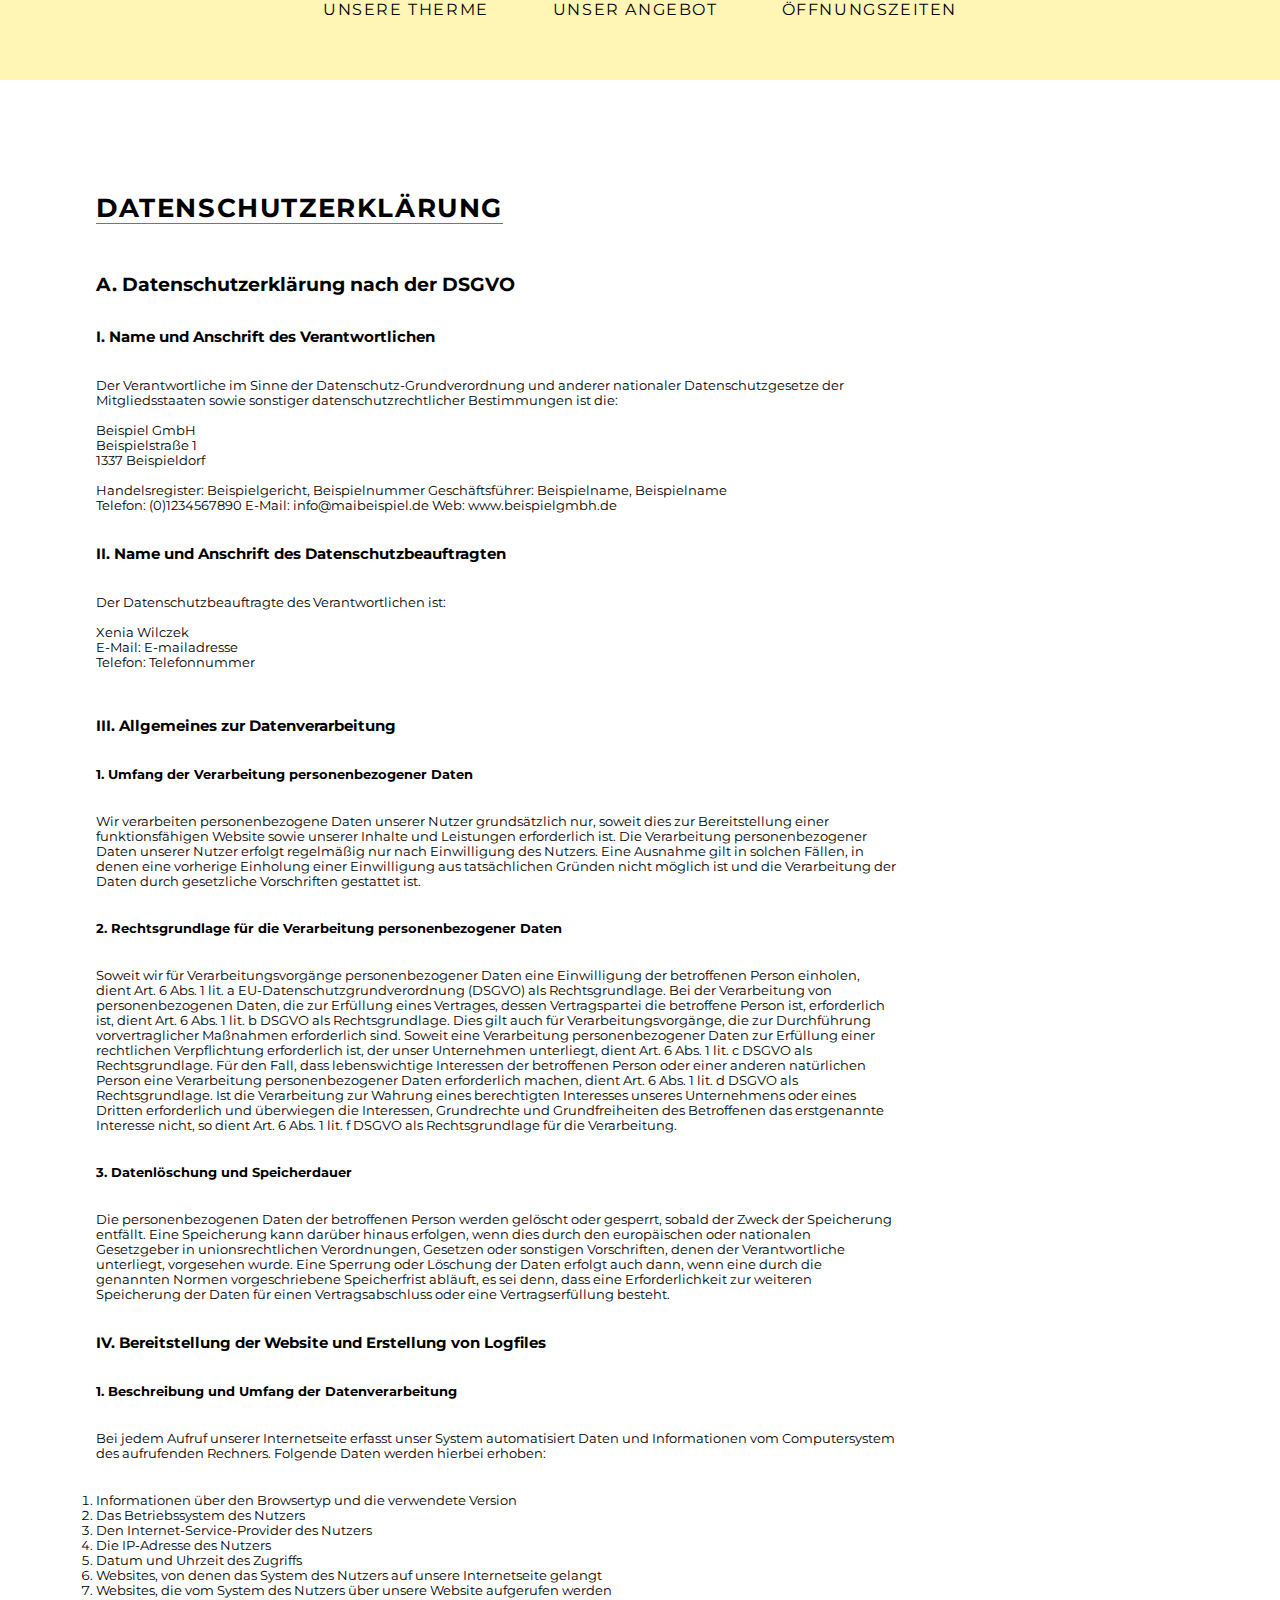
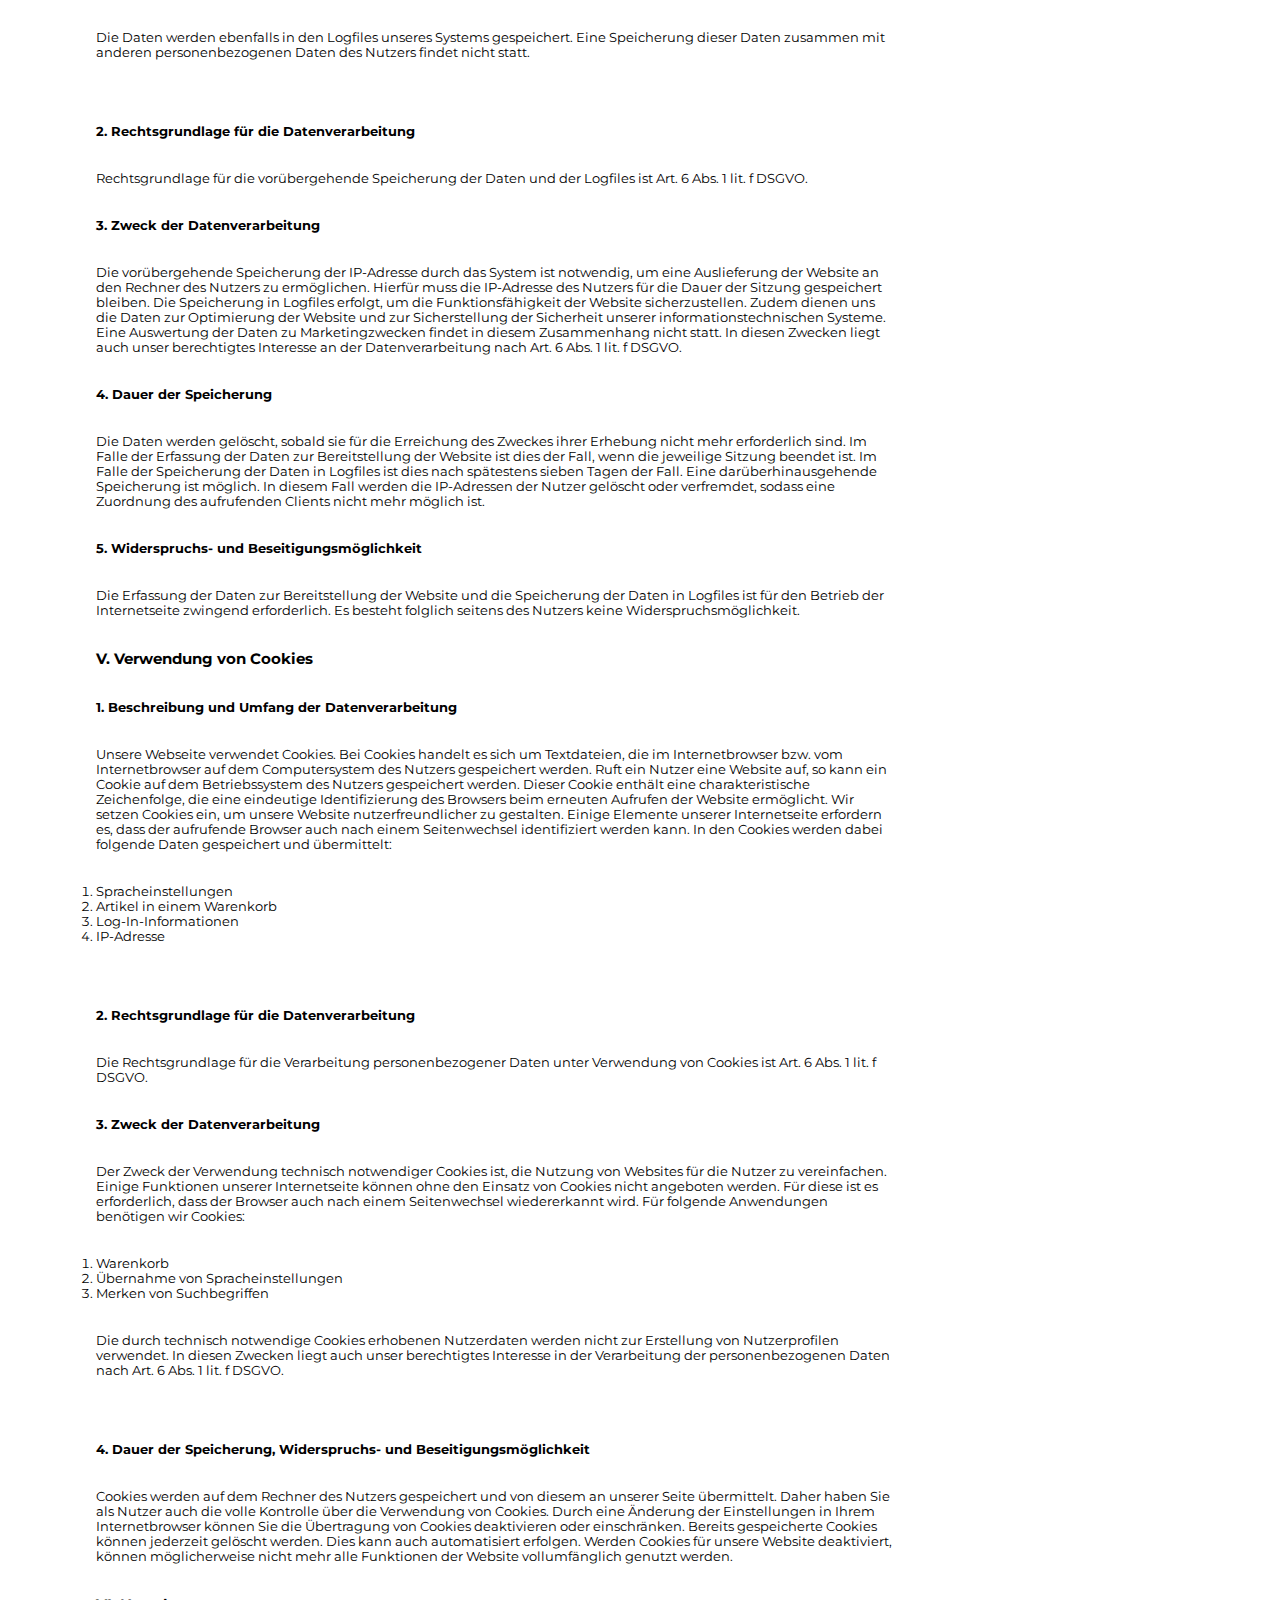
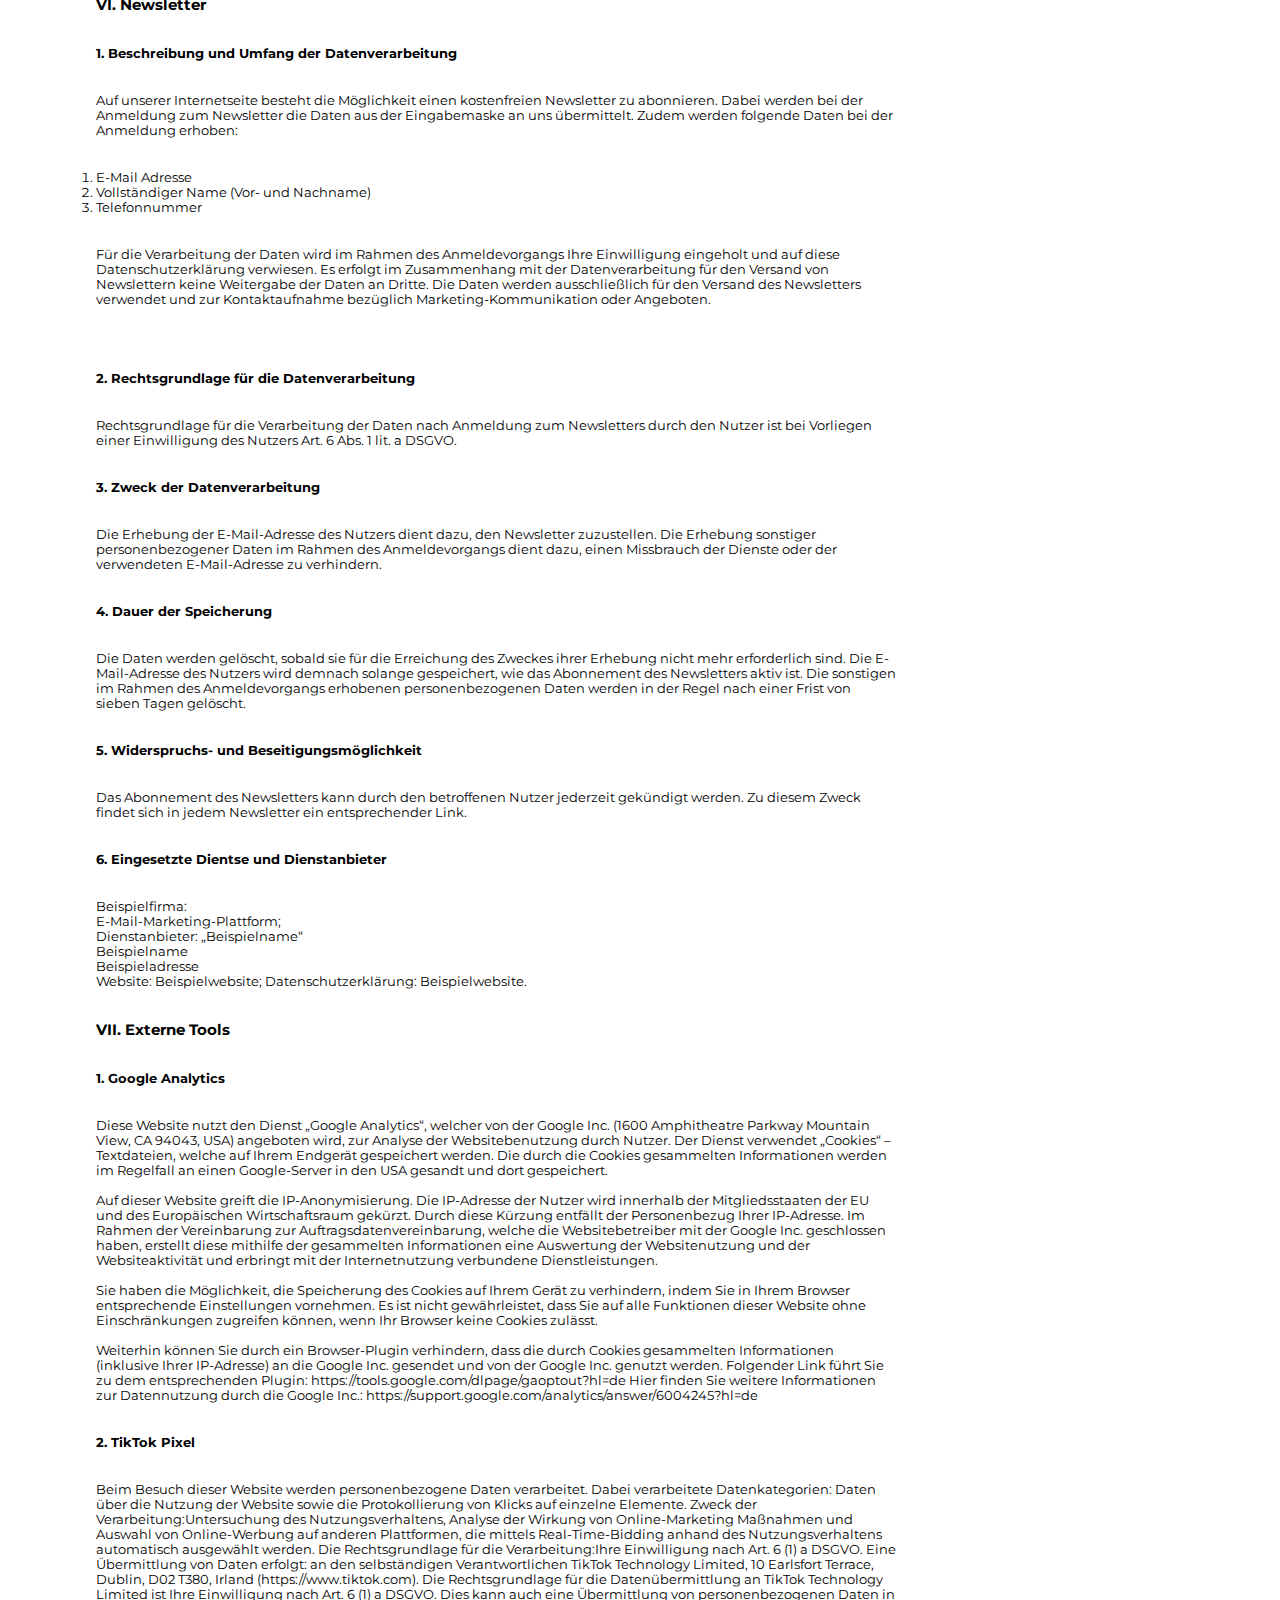
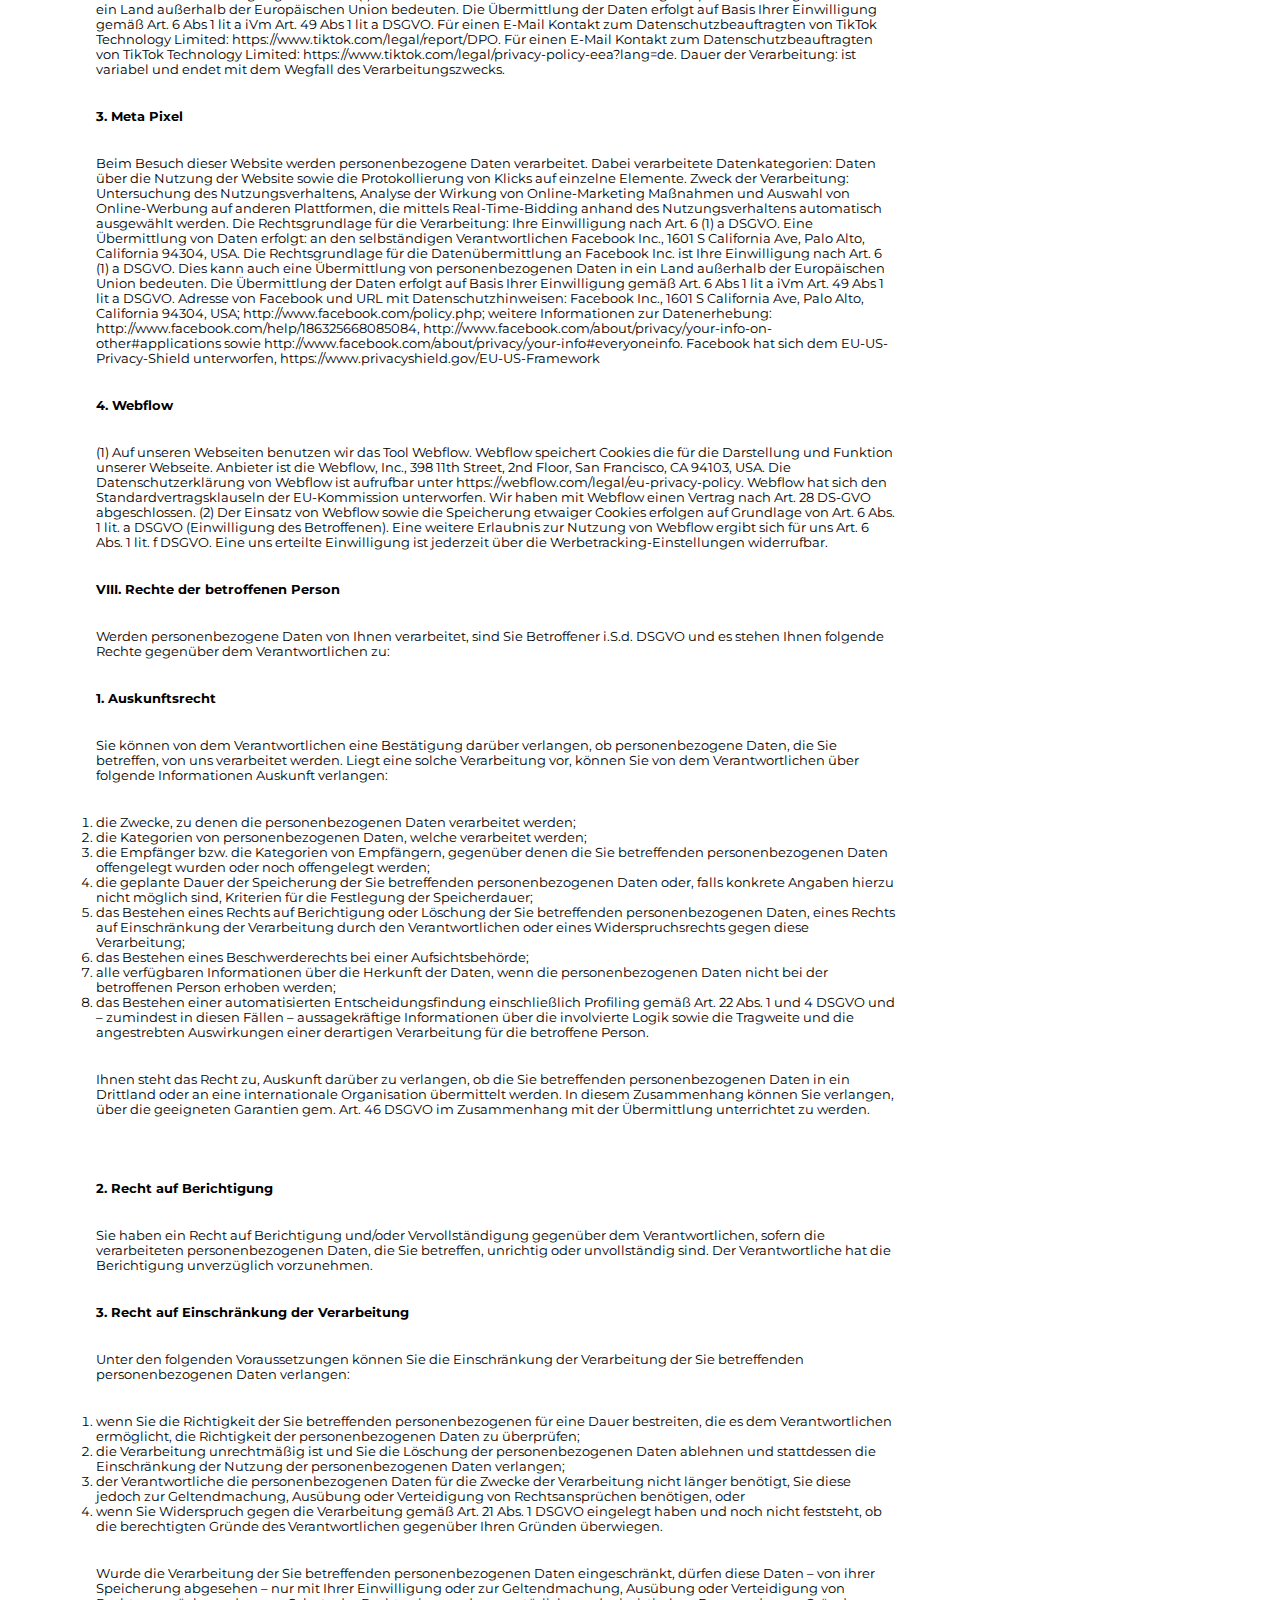
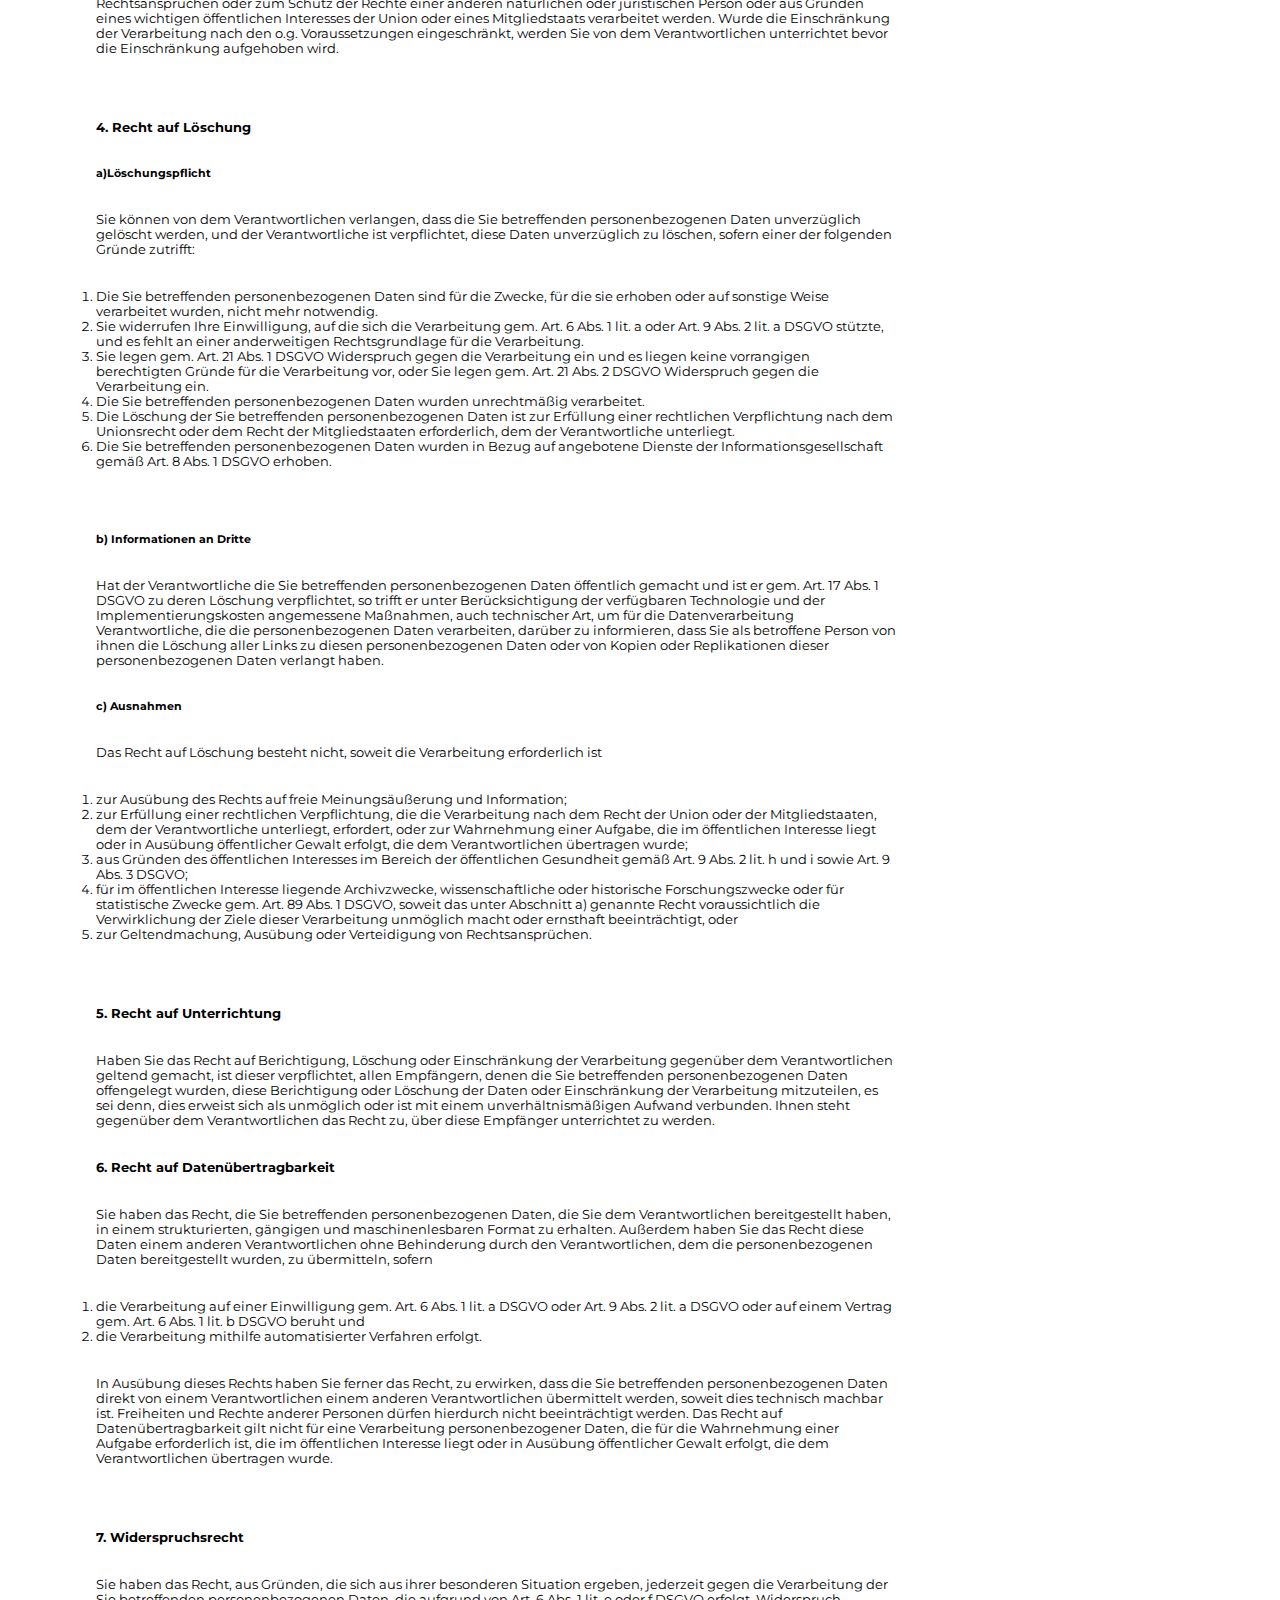
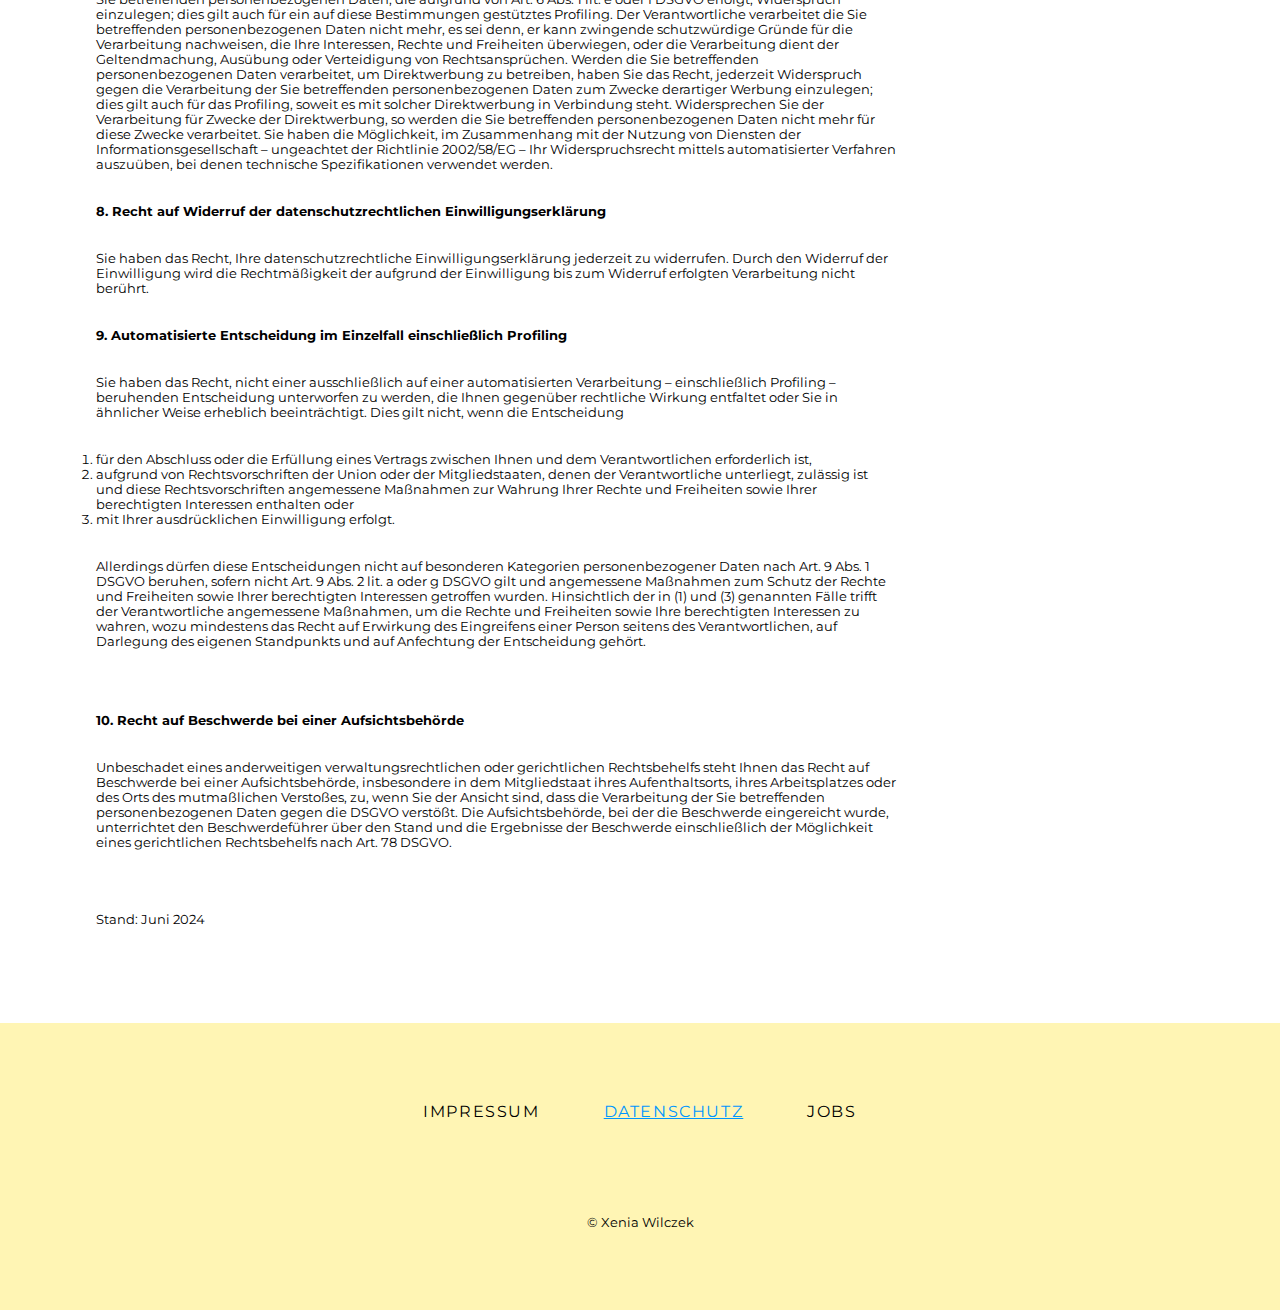
<file: data-protection.html>
<!doctype html>
<html lang="de">
  <head>
    <meta charset="UTF-8" />
    <meta name="viewport" content="width=device-width, initial-scale=1.0" />
    <title>Datenschutz</title>
    <link rel="stylesheet" href="imp-data.css" />
    <link
      href="https://fonts.googleapis.com/css2?family=Inter:ital,opsz,wght@0,14..32,100..900;1,14..32,100..900&family=Lobster&family=Montserrat:ital,wght@0,100..900;1,100..900&family=Style+Script&display=swap"
      rel="stylesheet"
    />
    <link
      href="https://fonts.googleapis.com/css2?family=Inter:ital,opsz,wght@0,14..32,100..900;1,14..32,100..900&family=Lobster&family=Style+Script&display=swap"
      rel="stylesheet"
    />
    <link rel="preconnect" href="https://fonts.googleapis.com" />
    <link rel="preconnect" href="https://fonts.gstatic.com" crossorigin />
    <link
      href="https://fonts.googleapis.com/css2?family=Inter:ital,opsz,wght@0,14..32,100..900;1,14..32,100..900&display=swap"
      rel="stylesheet"
    />
  </head>
  <body>
    <nav class="nav-bar">
      <a href="index.html#about-us" class="nav-item">Unsere<wbr /> Therme</a>
      <a href="angebot.html" class="nav-item">Unser <wbr />Angebot</a>
      <a href="index.html#opening-hours-section" class="nav-item"
        >Öffnungs<wbr />zeiten</a
      >
    </nav>
    <section>
      <div class="text-block">
        <h1 class="heading1">Datenschutzerklärung</h1>
        <h2>A. Datenschutzerklärung nach der DSGVO</h2>
        <h3>I. Name und Anschrift des Verantwortlichen</h3>
        <p>
          Der Verantwortliche im Sinne der Datenschutz-Grundverordnung und
          anderer nationaler Datenschutzgesetze der Mitgliedsstaaten sowie
          sonstiger datenschutzrechtlicher Bestimmungen ist die: <br />
          <br />
          Beispiel GmbH <br />Beispielstraße 1 <br />
          1337 Beispieldorf <br />
          <br />
          Handelsregister: Beispielgericht, Beispielnummer Geschäftsführer:
          Beispielname, Beispielname <br />

          Telefon: (0)1234567890 E-Mail: info@maibeispiel.de Web:
          www.beispielgmbh.de
        </p>
        <h3>II. Name und Anschrift des Datenschutzbeauftragten</h3>
        <p>
          Der Datenschutzbeauftragte des Verantwortlichen ist: <br /><br />
          Xenia Wilczek <br />E-Mail: E-mailadresse <br />Telefon: Telefonnummer
          <br /><br />
        </p>
        <h3>III. Allgemeines zur Datenverarbeitung</h3>
        <h4>1. Umfang der Verarbeitung personenbezogener Daten</h4>
        <p>
          Wir verarbeiten personenbezogene Daten unserer Nutzer grundsätzlich
          nur, soweit dies zur Bereitstellung einer funktionsfähigen Website
          sowie unserer Inhalte und Leistungen erforderlich ist. Die
          Verarbeitung personenbezogener Daten unserer Nutzer erfolgt regelmäßig
          nur nach Einwilligung des Nutzers. Eine Ausnahme gilt in solchen
          Fällen, in denen eine vorherige Einholung einer Einwilligung aus
          tatsächlichen Gründen nicht möglich ist und die Verarbeitung der Daten
          durch gesetzliche Vorschriften gestattet ist.
        </p>
        <h4>2. Rechtsgrundlage für die Verarbeitung personenbezogener Daten</h4>
        <p>
          Soweit wir für Verarbeitungsvorgänge personenbezogener Daten eine
          Einwilligung der betroffenen Person einholen, dient Art. 6 Abs. 1 lit.
          a EU-Datenschutzgrundverordnung (DSGVO) als Rechtsgrundlage. Bei der
          Verarbeitung von personenbezogenen Daten, die zur Erfüllung eines
          Vertrages, dessen Vertragspartei die betroffene Person ist,
          erforderlich ist, dient Art. 6 Abs. 1 lit. b DSGVO als
          Rechtsgrundlage. Dies gilt auch für Verarbeitungsvorgänge, die zur
          Durchführung vorvertraglicher Maßnahmen erforderlich sind. Soweit eine
          Verarbeitung personenbezogener Daten zur Erfüllung einer rechtlichen
          Verpflichtung erforderlich ist, der unser Unternehmen unterliegt,
          dient Art. 6 Abs. 1 lit. c DSGVO als Rechtsgrundlage. Für den Fall,
          dass lebenswichtige Interessen der betroffenen Person oder einer
          anderen natürlichen Person eine Verarbeitung personenbezogener Daten
          erforderlich machen, dient Art. 6 Abs. 1 lit. d DSGVO als
          Rechtsgrundlage. Ist die Verarbeitung zur Wahrung eines berechtigten
          Interesses unseres Unternehmens oder eines Dritten erforderlich und
          überwiegen die Interessen, Grundrechte und Grundfreiheiten des
          Betroffenen das erstgenannte Interesse nicht, so dient Art. 6 Abs. 1
          lit. f DSGVO als Rechtsgrundlage für die Verarbeitung.
        </p>
        <h4>3. Datenlöschung und Speicherdauer</h4>
        <p>
          Die personenbezogenen Daten der betroffenen Person werden gelöscht
          oder gesperrt, sobald der Zweck der Speicherung entfällt. Eine
          Speicherung kann darüber hinaus erfolgen, wenn dies durch den
          europäischen oder nationalen Gesetzgeber in unionsrechtlichen
          Verordnungen, Gesetzen oder sonstigen Vorschriften, denen der
          Verantwortliche unterliegt, vorgesehen wurde. Eine Sperrung oder
          Löschung der Daten erfolgt auch dann, wenn eine durch die genannten
          Normen vorgeschriebene Speicherfrist abläuft, es sei denn, dass eine
          Erforderlichkeit zur weiteren Speicherung der Daten für einen
          Vertragsabschluss oder eine Vertragserfüllung besteht.
        </p>
        <h3>IV. Bereitstellung der Website und Erstellung von Logfiles</h3>
        <h4>1. Beschreibung und Umfang der Datenverarbeitung</h4>
        <p>
          Bei jedem Aufruf unserer Internetseite erfasst unser System
          automatisiert Daten und Informationen vom Computersystem des
          aufrufenden Rechners. Folgende Daten werden hierbei erhoben:
          <ol>
            <li>Informationen über den Browsertyp und die verwendete Version</li>
               <li>Das Betriebssystem des Nutzers</li>
                  <li>Den Internet-Service-Provider des Nutzers</li>
                     <li>Die IP-Adresse des Nutzers</li>
                        <li>Datum und Uhrzeit des Zugriffs</li>
                           <li>Websites, von denen das System des Nutzers auf unsere Internetseite gelangt</li>
                              <li>Websites, die vom System des Nutzers über unsere Website aufgerufen werden</li>
          </ol>Die Daten werden ebenfalls in den Logfiles unseres Systems gespeichert. Eine Speicherung dieser Daten zusammen mit anderen personenbezogenen Daten des Nutzers findet nicht statt.
        </p>
<h4>2. Rechtsgrundlage für die Datenverarbeitung</h4>
<p>Rechtsgrundlage für die vorübergehende Speicherung der Daten und der Logfiles ist Art. 6 Abs. 1 lit. f DSGVO.</p>
<h4>3. Zweck der Datenverarbeitung</h4>
<p>Die vorübergehende Speicherung der IP-Adresse durch das System ist notwendig, um eine Auslieferung der Website an den Rechner des Nutzers zu ermöglichen. Hierfür muss die IP-Adresse des Nutzers für die Dauer der Sitzung gespeichert bleiben.
Die Speicherung in Logfiles erfolgt, um die Funktionsfähigkeit der Website sicherzustellen. Zudem dienen uns die Daten zur Optimierung der Website und zur Sicherstellung der Sicherheit unserer informationstechnischen Systeme. Eine Auswertung der Daten zu Marketingzwecken findet in diesem Zusammenhang nicht statt.
In diesen Zwecken liegt auch unser berechtigtes Interesse an der Datenverarbeitung nach Art. 6 Abs. 1 lit. f DSGVO.</p>
<h4>4. Dauer der Speicherung</h4>
<p>Die Daten werden gelöscht, sobald sie für die Erreichung des Zweckes ihrer Erhebung nicht mehr erforderlich sind. Im Falle der Erfassung der Daten zur Bereitstellung der Website ist dies der Fall, wenn die jeweilige Sitzung beendet ist.
Im Falle der Speicherung der Daten in Logfiles ist dies nach spätestens sieben Tagen der Fall. Eine darüberhinausgehende Speicherung ist möglich. In diesem Fall werden die IP-Adressen der Nutzer gelöscht oder verfremdet, sodass eine Zuordnung des aufrufenden Clients nicht mehr möglich ist.</p>
<h4>5. Widerspruchs- und Beseitigungsmöglichkeit</h4>
<p>Die Erfassung der Daten zur Bereitstellung der Website und die Speicherung der Daten in Logfiles ist für den Betrieb der Internetseite zwingend erforderlich. Es besteht folglich seitens des Nutzers keine Widerspruchsmöglichkeit.</p>
<h3>V. Verwendung von Cookies</h3>
<h4>1. Beschreibung und Umfang der Datenverarbeitung</h4>
<p>Unsere Webseite verwendet Cookies. Bei Cookies handelt es sich um Textdateien, die im Internetbrowser bzw. vom Internetbrowser auf dem Computersystem des Nutzers gespeichert werden. Ruft ein Nutzer eine Website auf, so kann ein Cookie auf dem Betriebssystem des Nutzers gespeichert werden. Dieser Cookie enthält eine charakteristische Zeichenfolge, die eine eindeutige Identifizierung des Browsers beim erneuten Aufrufen der Website ermöglicht.
Wir setzen Cookies ein, um unsere Website nutzerfreundlicher zu gestalten. Einige Elemente unserer Internetseite erfordern es, dass der aufrufende Browser auch nach einem Seitenwechsel identifiziert werden kann. In den Cookies werden dabei folgende Daten gespeichert und übermittelt:
<ol>
<li>Spracheinstellungen</li>
<li>Artikel in einem Warenkorb</li>
<li>Log-In-Informationen</li>
<li>IP-Adresse</li>
</ol>
</p>
<h4>2. Rechtsgrundlage für die Datenverarbeitung</h4>
<p>Die Rechtsgrundlage für die Verarbeitung personenbezogener Daten unter Verwendung von Cookies ist Art. 6 Abs. 1 lit. f DSGVO.</p>
<h4>3. Zweck der Datenverarbeitung</h4>
<p>Der Zweck der Verwendung technisch notwendiger Cookies ist, die Nutzung von Websites für die Nutzer zu vereinfachen. Einige Funktionen unserer Internetseite können ohne den Einsatz von Cookies nicht angeboten werden. Für diese ist es erforderlich, dass der Browser auch nach einem Seitenwechsel wiedererkannt wird. Für folgende Anwendungen benötigen wir Cookies:
    <ol>
        <li>Warenkorb</li>
         <li>Übernahme von Spracheinstellungen</li>
          <li>Merken von Suchbegriffen</li>
    </ol>
    Die durch technisch notwendige Cookies erhobenen Nutzerdaten werden nicht zur Erstellung von Nutzerprofilen verwendet.

In diesen Zwecken liegt auch unser berechtigtes Interesse in der Verarbeitung der personenbezogenen Daten nach Art. 6 Abs. 1 lit. f DSGVO.
</p>
<h4>4. Dauer der Speicherung, Widerspruchs- und Beseitigungsmöglichkeit</h4>
<p>Cookies werden auf dem Rechner des Nutzers gespeichert und von diesem an unserer Seite übermittelt. Daher haben Sie als Nutzer auch die volle Kontrolle über die Verwendung von Cookies. Durch eine Änderung der Einstellungen in Ihrem Internetbrowser können Sie die Übertragung von Cookies deaktivieren oder einschränken. Bereits gespeicherte Cookies können jederzeit gelöscht werden. Dies kann auch automatisiert erfolgen. Werden Cookies für unsere Website deaktiviert, können möglicherweise nicht mehr alle Funktionen der Website vollumfänglich genutzt werden.</p>
<h3>VI. Newsletter</h3>
<h4>1. Beschreibung und Umfang der Datenverarbeitung</h4>
<p>Auf unserer Internetseite besteht die Möglichkeit einen kostenfreien Newsletter zu abonnieren. Dabei werden bei der Anmeldung zum Newsletter die Daten aus der Eingabemaske an uns übermittelt.

Zudem werden folgende Daten bei der Anmeldung erhoben:
<ol>
<li>E-Mail Adresse</li>
<li>Vollständiger Name (Vor- und Nachname)</li>
<li>Telefonnummer</li>
</ol>
Für die Verarbeitung der Daten wird im Rahmen des Anmeldevorgangs Ihre Einwilligung eingeholt und auf diese Datenschutzerklärung verwiesen.

Es erfolgt im Zusammenhang mit der Datenverarbeitung für den Versand von Newslettern keine Weitergabe der Daten an Dritte. Die Daten werden ausschließlich für den Versand des Newsletters verwendet und zur Kontaktaufnahme bezüglich Marketing-Kommunikation oder Angeboten.
</p>
<h4>2. Rechtsgrundlage für die Datenverarbeitung</h4>
<p>Rechtsgrundlage für die Verarbeitung der Daten nach Anmeldung zum Newsletters durch den Nutzer ist bei Vorliegen einer Einwilligung des Nutzers Art. 6 Abs. 1 lit. a DSGVO.</p>
     <h4>3. Zweck der Datenverarbeitung</h4>
     <p>Die Erhebung der E-Mail-Adresse des Nutzers dient dazu, den Newsletter zuzustellen. Die Erhebung sonstiger personenbezogener Daten im Rahmen des Anmeldevorgangs dient dazu, einen Missbrauch der Dienste oder der verwendeten E-Mail-Adresse zu verhindern.</p>
<h4>4. Dauer der Speicherung</h4>
<p>Die Daten werden gelöscht, sobald sie für die Erreichung des Zweckes ihrer Erhebung nicht mehr erforderlich sind. Die E-Mail-Adresse des Nutzers wird demnach solange gespeichert, wie das Abonnement des Newsletters aktiv ist.
Die sonstigen im Rahmen des Anmeldevorgangs erhobenen personenbezogenen Daten werden in der Regel nach einer Frist von sieben Tagen gelöscht.</p>
<h4>5. Widerspruchs- und Beseitigungsmöglichkeit</h4>
<p>Das Abonnement des Newsletters kann durch den betroffenen Nutzer jederzeit gekündigt werden. Zu diesem Zweck findet sich in jedem Newsletter ein entsprechender Link.</p>
<h4>6. Eingesetzte Dientse und Dienstanbieter</h4>
<p>Beispielfirma: <br> E-Mail-Marketing-Plattform; <br>Dienstanbieter: „Beispielname“
<br>Beispielname <br>Beispieladresse
<br>Website: Beispielwebsite; Datenschutzerklärung: Beispielwebsite.</p>
<h3>VII. Externe Tools</h3>
<h4>1. Google Analytics</h4>
<p>Diese Website nutzt den Dienst „Google Analytics“, welcher von der Google Inc. (1600 Amphitheatre Parkway Mountain View, CA 94043, USA) angeboten wird, zur Analyse der Websitebenutzung durch Nutzer. Der Dienst verwendet „Cookies“ – Textdateien, welche auf Ihrem Endgerät gespeichert werden. Die durch die Cookies gesammelten Informationen werden im Regelfall an einen Google-Server in den USA gesandt und dort gespeichert.
<br><br>
Auf dieser Website greift die IP-Anonymisierung. Die IP-Adresse der Nutzer wird innerhalb der Mitgliedsstaaten der EU und des Europäischen Wirtschaftsraum gekürzt. Durch diese Kürzung entfällt der Personenbezug Ihrer IP-Adresse. Im Rahmen der Vereinbarung zur Auftragsdatenvereinbarung, welche die Websitebetreiber mit der Google Inc. geschlossen haben, erstellt diese mithilfe der gesammelten Informationen eine Auswertung der Websitenutzung und der Websiteaktivität und erbringt mit der Internetnutzung verbundene Dienstleistungen.
<br><br>
Sie haben die Möglichkeit, die Speicherung des Cookies auf Ihrem Gerät zu verhindern, indem Sie in Ihrem Browser entsprechende Einstellungen vornehmen. Es ist nicht gewährleistet, dass Sie auf alle Funktionen dieser Website ohne Einschränkungen zugreifen können, wenn Ihr Browser keine Cookies zulässt.
<br><br>
Weiterhin können Sie durch ein Browser-Plugin verhindern, dass die durch Cookies gesammelten Informationen (inklusive Ihrer IP-Adresse) an die Google Inc. gesendet und von der Google Inc. genutzt werden. Folgender Link führt Sie zu dem entsprechenden Plugin: https://tools.google.com/dlpage/gaoptout?hl=de
Hier finden Sie weitere Informationen zur Datennutzung durch die Google Inc.: https://support.google.com/analytics/answer/6004245?hl=de</p>
<h4>2. TikTok Pixel</h4>
<p>Beim Besuch dieser Website werden personenbezogene Daten verarbeitet. Dabei verarbeitete Datenkategorien: Daten über die Nutzung der Website sowie die Protokollierung von Klicks auf einzelne Elemente. Zweck der Verarbeitung:Untersuchung des Nutzungsverhaltens, Analyse der Wirkung von Online-Marketing Maßnahmen und Auswahl von Online-Werbung auf anderen Plattformen, die mittels Real-Time-Bidding anhand des Nutzungsverhaltens automatisch ausgewählt werden. Die Rechtsgrundlage für die Verarbeitung:Ihre Einwilligung nach Art. 6 (1) a DSGVO. Eine Übermittlung von Daten erfolgt: an den selbständigen Verantwortlichen TikTok Technology Limited, 10 Earlsfort Terrace, Dublin, D02 T380, Irland (https://www.tiktok.com). Die Rechtsgrundlage für die Datenübermittlung an TikTok Technology Limited ist Ihre Einwilligung nach Art. 6 (1) a DSGVO. Dies kann auch eine Übermittlung von personenbezogenen Daten in ein Land außerhalb der Europäischen Union bedeuten. Die Übermittlung der Daten erfolgt auf Basis Ihrer Einwilligung gemäß Art. 6 Abs 1 lit a iVm Art. 49 Abs 1 lit a DSGVO. Für einen E-Mail Kontakt zum Datenschutzbeauftragten von TikTok Technology Limited: https://www.tiktok.com/legal/report/DPO. Für einen E-Mail Kontakt zum Datenschutzbeauftragten von TikTok Technology Limited: https://www.tiktok.com/legal/privacy-policy-eea?lang=de. Dauer der Verarbeitung: ist variabel und endet mit dem Wegfall des Verarbeitungszwecks.
</p>
<h4>3. Meta Pixel</h4>
<p>Beim Besuch dieser Website werden personenbezogene Daten verarbeitet. Dabei verarbeitete Datenkategorien: Daten über die Nutzung der Website sowie die Protokollierung von Klicks auf einzelne Elemente. Zweck der Verarbeitung: Untersuchung des Nutzungsverhaltens, Analyse der Wirkung von Online-Marketing Maßnahmen und Auswahl von Online-Werbung auf anderen Plattformen, die mittels Real-Time-Bidding anhand des Nutzungsverhaltens automatisch ausgewählt werden. Die Rechtsgrundlage für die Verarbeitung: Ihre Einwilligung nach Art. 6 (1) a DSGVO. Eine Übermittlung von Daten erfolgt: an den selbständigen Verantwortlichen Facebook Inc., 1601 S California Ave, Palo Alto, California 94304, USA. Die Rechtsgrundlage für die Datenübermittlung an Facebook Inc. ist Ihre Einwilligung nach Art. 6 (1) a DSGVO. Dies kann auch eine Übermittlung von personenbezogenen Daten in ein Land außerhalb der Europäischen Union bedeuten. Die Übermittlung der Daten erfolgt auf Basis Ihrer Einwilligung gemäß Art. 6 Abs 1 lit a iVm Art. 49 Abs 1 lit a DSGVO. Adresse von Facebook und URL mit Datenschutzhinweisen: Facebook Inc., 1601 S California Ave, Palo Alto, California 94304, USA; http://www.facebook.com/policy.php; weitere Informationen zur Datenerhebung: http://www.facebook.com/help/186325668085084, http://www.facebook.com/about/privacy/your-info-on-other#applications sowie http://www.facebook.com/about/privacy/your-info#everyoneinfo. Facebook hat sich dem EU-US-Privacy-Shield unterworfen, https://www.privacyshield.gov/EU-US-Framework
</p>
<h4>4. Webflow</h4>
<p>(1) Auf unseren Webseiten benutzen wir das Tool Webflow. Webflow speichert Cookies die für die Darstellung und Funktion unserer Webseite. Anbieter ist die Webflow, Inc., 398 11th Street, 2nd Floor, San Francisco, CA 94103, USA. Die Datenschutzerklärung von Webflow ist aufrufbar unter https://webflow.com/legal/eu-privacy-policy. Webflow hat sich den Standardvertragsklauseln der EU-Kommission unterworfen. Wir haben mit Webflow einen Vertrag nach Art. 28 DS-GVO abgeschlossen.
(2) Der Einsatz von Webflow sowie die Speicherung etwaiger Cookies erfolgen auf Grundlage von Art. 6 Abs. 1 lit. a DSGVO (Einwilligung des Betroffenen). Eine weitere Erlaubnis zur Nutzung von Webflow ergibt sich für uns Art. 6 Abs. 1 lit. f DSGVO. Eine uns erteilte Einwilligung ist jederzeit über die Werbetracking-Einstellungen widerrufbar.</p>
<h4>VIII. Rechte der betroffenen Person</h4>
<p>Werden personenbezogene Daten von Ihnen verarbeitet, sind Sie Betroffener i.S.d. DSGVO und es stehen Ihnen folgende Rechte gegenüber dem Verantwortlichen zu:</p>
<h4>1. Auskunftsrecht</h4>
<p>Sie können von dem Verantwortlichen eine Bestätigung darüber verlangen, ob personenbezogene Daten, die Sie betreffen, von uns verarbeitet werden.

Liegt eine solche Verarbeitung vor, können Sie von dem Verantwortlichen über folgende Informationen Auskunft verlangen:
<ol>
<li>die Zwecke, zu denen die personenbezogenen Daten verarbeitet werden;</li>
<li>die Kategorien von personenbezogenen Daten, welche verarbeitet werden;</li>
<li>die Empfänger bzw. die Kategorien von Empfängern, gegenüber denen die Sie betreffenden personenbezogenen Daten offengelegt wurden oder noch offengelegt werden;</li>
<li>die geplante Dauer der Speicherung der Sie betreffenden personenbezogenen Daten oder, falls konkrete Angaben hierzu nicht möglich sind, Kriterien für die Festlegung der Speicherdauer;</li>
<li>das Bestehen eines Rechts auf Berichtigung oder Löschung der Sie betreffenden personenbezogenen Daten, eines Rechts auf Einschränkung der Verarbeitung durch den Verantwortlichen oder eines Widerspruchsrechts gegen diese Verarbeitung;</li>
<li>das Bestehen eines Beschwerderechts bei einer Aufsichtsbehörde;</li>
<li>alle verfügbaren Informationen über die Herkunft der Daten, wenn die personenbezogenen Daten nicht bei der betroffenen Person erhoben werden;</li>
<li>das Bestehen einer automatisierten Entscheidungsfindung einschließlich Profiling gemäß Art. 22 Abs. 1 und 4 DSGVO und – zumindest in diesen Fällen – aussagekräftige Informationen über die involvierte Logik sowie die Tragweite und die angestrebten Auswirkungen einer derartigen Verarbeitung für die betroffene Person.</li>
</ol>
Ihnen steht das Recht zu, Auskunft darüber zu verlangen, ob die Sie betreffenden personenbezogenen Daten in ein Drittland oder an eine internationale Organisation übermittelt werden. In diesem Zusammenhang können Sie verlangen, über die geeigneten Garantien gem. Art. 46 DSGVO im Zusammenhang mit der Übermittlung unterrichtet zu werden.
</p>
<h4>2. Recht auf Berichtigung</h4>
<p>Sie haben ein Recht auf Berichtigung und/oder Vervollständigung gegenüber dem Verantwortlichen, sofern die verarbeiteten personenbezogenen Daten, die Sie betreffen, unrichtig oder unvollständig sind. Der Verantwortliche hat die Berichtigung unverzüglich vorzunehmen.</p>
<h4>3. Recht auf Einschränkung der Verarbeitung</h4>
<p>Unter den folgenden Voraussetzungen können Sie die Einschränkung der Verarbeitung der Sie betreffenden personenbezogenen Daten verlangen:
<ol>
<li>wenn Sie die Richtigkeit der Sie betreffenden personenbezogenen für eine Dauer bestreiten, die es dem Verantwortlichen ermöglicht, die Richtigkeit der personenbezogenen Daten zu überprüfen;</li>
<li>die Verarbeitung unrechtmäßig ist und Sie die Löschung der personenbezogenen Daten ablehnen und stattdessen die Einschränkung der Nutzung der personenbezogenen Daten verlangen;</li>
<li>der Verantwortliche die personenbezogenen Daten für die Zwecke der Verarbeitung nicht länger benötigt, Sie diese jedoch zur Geltendmachung, Ausübung oder Verteidigung von Rechtsansprüchen benötigen, oder</li>
<li>wenn Sie Widerspruch gegen die Verarbeitung gemäß Art. 21 Abs. 1 DSGVO eingelegt haben und noch nicht feststeht, ob die berechtigten Gründe des Verantwortlichen gegenüber Ihren Gründen überwiegen.</li>
</ol>
Wurde die Verarbeitung der Sie betreffenden personenbezogenen Daten eingeschränkt, dürfen diese Daten – von ihrer Speicherung abgesehen – nur mit Ihrer Einwilligung oder zur Geltendmachung, Ausübung oder Verteidigung von Rechtsansprüchen oder zum Schutz der Rechte einer anderen natürlichen oder juristischen Person oder aus Gründen eines wichtigen öffentlichen Interesses der Union oder eines Mitgliedstaats verarbeitet werden.
Wurde die Einschränkung der Verarbeitung nach den o.g. Voraussetzungen eingeschränkt, werden Sie von dem Verantwortlichen unterrichtet bevor die Einschränkung aufgehoben wird.
</p>
<h4>4. Recht auf Löschung</h4>
<h5>a)Löschungspflicht</h5>
<p>Sie können von dem Verantwortlichen verlangen, dass die Sie betreffenden personenbezogenen Daten unverzüglich gelöscht werden, und der Verantwortliche ist verpflichtet, diese Daten unverzüglich zu löschen, sofern einer der folgenden Gründe zutrifft:
<ol>
<li>Die Sie betreffenden personenbezogenen Daten sind für die Zwecke, für die sie erhoben oder auf sonstige Weise verarbeitet wurden, nicht mehr notwendig.</li>
<li>Sie widerrufen Ihre Einwilligung, auf die sich die Verarbeitung gem. Art. 6 Abs. 1 lit. a oder Art. 9 Abs. 2 lit. a DSGVO stützte, und es fehlt an einer anderweitigen Rechtsgrundlage für die Verarbeitung.</li>
<li>Sie legen gem. Art. 21 Abs. 1 DSGVO Widerspruch gegen die Verarbeitung ein und es liegen keine vorrangigen berechtigten Gründe für die Verarbeitung vor, oder Sie legen gem. Art. 21 Abs. 2 DSGVO Widerspruch gegen die Verarbeitung ein.</li>
<li>Die Sie betreffenden personenbezogenen Daten wurden unrechtmäßig verarbeitet.</li>
<li>Die Löschung der Sie betreffenden personenbezogenen Daten ist zur Erfüllung einer rechtlichen Verpflichtung nach dem Unionsrecht oder dem Recht der Mitgliedstaaten erforderlich, dem der Verantwortliche unterliegt.</li>
<li>Die Sie betreffenden personenbezogenen Daten wurden in Bezug auf angebotene Dienste der Informationsgesellschaft gemäß Art. 8 Abs. 1 DSGVO erhoben.</li>
</ol>
</p>
<h5>b) Informationen an Dritte</h5>
<p>Hat der Verantwortliche die Sie betreffenden personenbezogenen Daten öffentlich gemacht und ist er gem. Art. 17 Abs. 1 DSGVO zu deren Löschung verpflichtet, so trifft er unter Berücksichtigung der verfügbaren Technologie und der Implementierungskosten angemessene Maßnahmen, auch technischer Art, um für die Datenverarbeitung Verantwortliche, die die personenbezogenen Daten verarbeiten, darüber zu informieren, dass Sie als betroffene Person von ihnen die Löschung aller Links zu diesen personenbezogenen Daten oder von Kopien oder Replikationen dieser personenbezogenen Daten verlangt haben.</p>
<h5>c) Ausnahmen</h5>
<p>Das Recht auf Löschung besteht nicht, soweit die Verarbeitung erforderlich ist
<ol>
<li>zur Ausübung des Rechts auf freie Meinungsäußerung und Information;</li>
<li>zur Erfüllung einer rechtlichen Verpflichtung, die die Verarbeitung nach dem Recht der Union oder der Mitgliedstaaten, dem der Verantwortliche unterliegt, erfordert, oder zur Wahrnehmung einer Aufgabe, die im öffentlichen Interesse liegt oder in Ausübung öffentlicher Gewalt erfolgt, die dem Verantwortlichen übertragen wurde;</li>
<li>aus Gründen des öffentlichen Interesses im Bereich der öffentlichen Gesundheit gemäß Art. 9 Abs. 2 lit. h und i sowie Art. 9 Abs. 3 DSGVO;</li>
<li>für im öffentlichen Interesse liegende Archivzwecke, wissenschaftliche oder historische Forschungszwecke oder für statistische Zwecke gem. Art. 89 Abs. 1 DSGVO, soweit das unter Abschnitt a) genannte Recht voraussichtlich die Verwirklichung der Ziele dieser Verarbeitung unmöglich macht oder ernsthaft beeinträchtigt, oder</li>
<li>zur Geltendmachung, Ausübung oder Verteidigung von Rechtsansprüchen.</li>
</ol>
</p>
<h4>5. Recht auf Unterrichtung</h4>
<p>Haben Sie das Recht auf Berichtigung, Löschung oder Einschränkung der Verarbeitung gegenüber dem Verantwortlichen geltend gemacht, ist dieser verpflichtet, allen Empfängern, denen die Sie betreffenden personenbezogenen Daten offengelegt wurden, diese Berichtigung oder Löschung der Daten oder Einschränkung der Verarbeitung mitzuteilen, es sei denn, dies erweist sich als unmöglich oder ist mit einem unverhältnismäßigen Aufwand verbunden.
Ihnen steht gegenüber dem Verantwortlichen das Recht zu, über diese Empfänger unterrichtet zu werden.</p>
<h4>6. Recht auf Datenübertragbarkeit</h4>
<p>Sie haben das Recht, die Sie betreffenden personenbezogenen Daten, die Sie dem Verantwortlichen bereitgestellt haben, in einem strukturierten, gängigen und maschinenlesbaren Format zu erhalten. Außerdem haben Sie das Recht diese Daten einem anderen Verantwortlichen ohne Behinderung durch den Verantwortlichen, dem die personenbezogenen Daten bereitgestellt wurden, zu übermitteln, sofern
<ol>
<li>die Verarbeitung auf einer Einwilligung gem. Art. 6 Abs. 1 lit. a DSGVO oder Art. 9 Abs. 2 lit. a DSGVO oder auf einem Vertrag gem. Art. 6 Abs. 1 lit. b DSGVO beruht und</li>
<li>die Verarbeitung mithilfe automatisierter Verfahren erfolgt.</li>
</ol>
In Ausübung dieses Rechts haben Sie ferner das Recht, zu erwirken, dass die Sie betreffenden personenbezogenen Daten direkt von einem Verantwortlichen einem anderen Verantwortlichen übermittelt werden, soweit dies technisch machbar ist. Freiheiten und Rechte anderer Personen dürfen hierdurch nicht beeinträchtigt werden.
Das Recht auf Datenübertragbarkeit gilt nicht für eine Verarbeitung personenbezogener Daten, die für die Wahrnehmung einer Aufgabe erforderlich ist, die im öffentlichen Interesse liegt oder in Ausübung öffentlicher Gewalt erfolgt, die dem Verantwortlichen übertragen wurde.
</p>
<h4>7. Widerspruchsrecht</h4>
<p>Sie haben das Recht, aus Gründen, die sich aus ihrer besonderen Situation ergeben, jederzeit gegen die Verarbeitung der Sie betreffenden personenbezogenen Daten, die aufgrund von Art. 6 Abs. 1 lit. e oder f DSGVO erfolgt, Widerspruch einzulegen; dies gilt auch für ein auf diese Bestimmungen gestütztes Profiling.
Der Verantwortliche verarbeitet die Sie betreffenden personenbezogenen Daten nicht mehr, es sei denn, er kann zwingende schutzwürdige Gründe für die Verarbeitung nachweisen, die Ihre Interessen, Rechte und Freiheiten überwiegen, oder die Verarbeitung dient der Geltendmachung, Ausübung oder Verteidigung von Rechtsansprüchen.
Werden die Sie betreffenden personenbezogenen Daten verarbeitet, um Direktwerbung zu betreiben, haben Sie das Recht, jederzeit Widerspruch gegen die Verarbeitung der Sie betreffenden personenbezogenen Daten zum Zwecke derartiger Werbung einzulegen; dies gilt auch für das Profiling, soweit es mit solcher Direktwerbung in Verbindung steht.
Widersprechen Sie der Verarbeitung für Zwecke der Direktwerbung, so werden die Sie betreffenden personenbezogenen Daten nicht mehr für diese Zwecke verarbeitet.
Sie haben die Möglichkeit, im Zusammenhang mit der Nutzung von Diensten der Informationsgesellschaft – ungeachtet der Richtlinie 2002/58/EG – Ihr Widerspruchsrecht mittels automatisierter Verfahren auszuüben, bei denen technische Spezifikationen verwendet werden.</p>

<h4>8. Recht auf Widerruf der datenschutzrechtlichen Einwilligungserklärung</h4>
<p>Sie haben das Recht, Ihre datenschutzrechtliche Einwilligungserklärung jederzeit zu widerrufen. Durch den Widerruf der Einwilligung wird die Rechtmäßigkeit der aufgrund der Einwilligung bis zum Widerruf erfolgten Verarbeitung nicht berührt.</p>
<h4>9. Automatisierte Entscheidung im Einzelfall einschließlich Profiling</h4>
<p>Sie haben das Recht, nicht einer ausschließlich auf einer automatisierten Verarbeitung – einschließlich Profiling – beruhenden Entscheidung unterworfen zu werden, die Ihnen gegenüber rechtliche Wirkung entfaltet oder Sie in ähnlicher Weise erheblich beeinträchtigt. Dies gilt nicht, wenn die Entscheidung
<ol>
<li>für den Abschluss oder die Erfüllung eines Vertrags zwischen Ihnen und dem Verantwortlichen erforderlich ist,</li>
<li>aufgrund von Rechtsvorschriften der Union oder der Mitgliedstaaten, denen der Verantwortliche unterliegt, zulässig ist und diese Rechtsvorschriften angemessene Maßnahmen zur Wahrung Ihrer Rechte und Freiheiten sowie Ihrer berechtigten Interessen enthalten oder</li>
<li>mit Ihrer ausdrücklichen Einwilligung erfolgt.</li>
</ol>
Allerdings dürfen diese Entscheidungen nicht auf besonderen Kategorien personenbezogener Daten nach Art. 9 Abs. 1 DSGVO beruhen, sofern nicht Art. 9 Abs. 2 lit. a oder g DSGVO gilt und angemessene Maßnahmen zum Schutz der Rechte und Freiheiten sowie Ihrer berechtigten Interessen getroffen wurden.
Hinsichtlich der in (1) und (3) genannten Fälle trifft der Verantwortliche angemessene Maßnahmen, um die Rechte und Freiheiten sowie Ihre berechtigten Interessen zu wahren, wozu mindestens das Recht auf Erwirkung des Eingreifens einer Person seitens des Verantwortlichen, auf Darlegung des eigenen Standpunkts und auf Anfechtung der Entscheidung gehört.
</p>
<h4>10. Recht auf Beschwerde bei einer Aufsichtsbehörde</h4>
<p>Unbeschadet eines anderweitigen verwaltungsrechtlichen oder gerichtlichen Rechtsbehelfs steht Ihnen das Recht auf Beschwerde bei einer Aufsichtsbehörde, insbesondere in dem Mitgliedstaat ihres Aufenthaltsorts, ihres Arbeitsplatzes oder des Orts des mutmaßlichen Verstoßes, zu, wenn Sie der Ansicht sind, dass die Verarbeitung der Sie betreffenden personenbezogenen Daten gegen die DSGVO verstößt.
Die Aufsichtsbehörde, bei der die Beschwerde eingereicht wurde, unterrichtet den Beschwerdeführer über den Stand und die Ergebnisse der Beschwerde einschließlich der Möglichkeit eines gerichtlichen Rechtsbehelfs nach Art. 78 DSGVO.
‍</p><br><br>
Stand: Juni 2024
</div>
    </section>
    <footer class="footer">
      <div class="footer-bar">
        <a href="impressum.html" class="footer-item">Impressum</a>
        <a href="data-protection.html" class="footer-item active"
          >Datenschutz</a
        >
        <a href="index.html" class="footer-item">Jobs</a>
      </div>
      <p>&copy; Xenia Wilczek</p>
    </footer>
  </body>
</html>
</file>
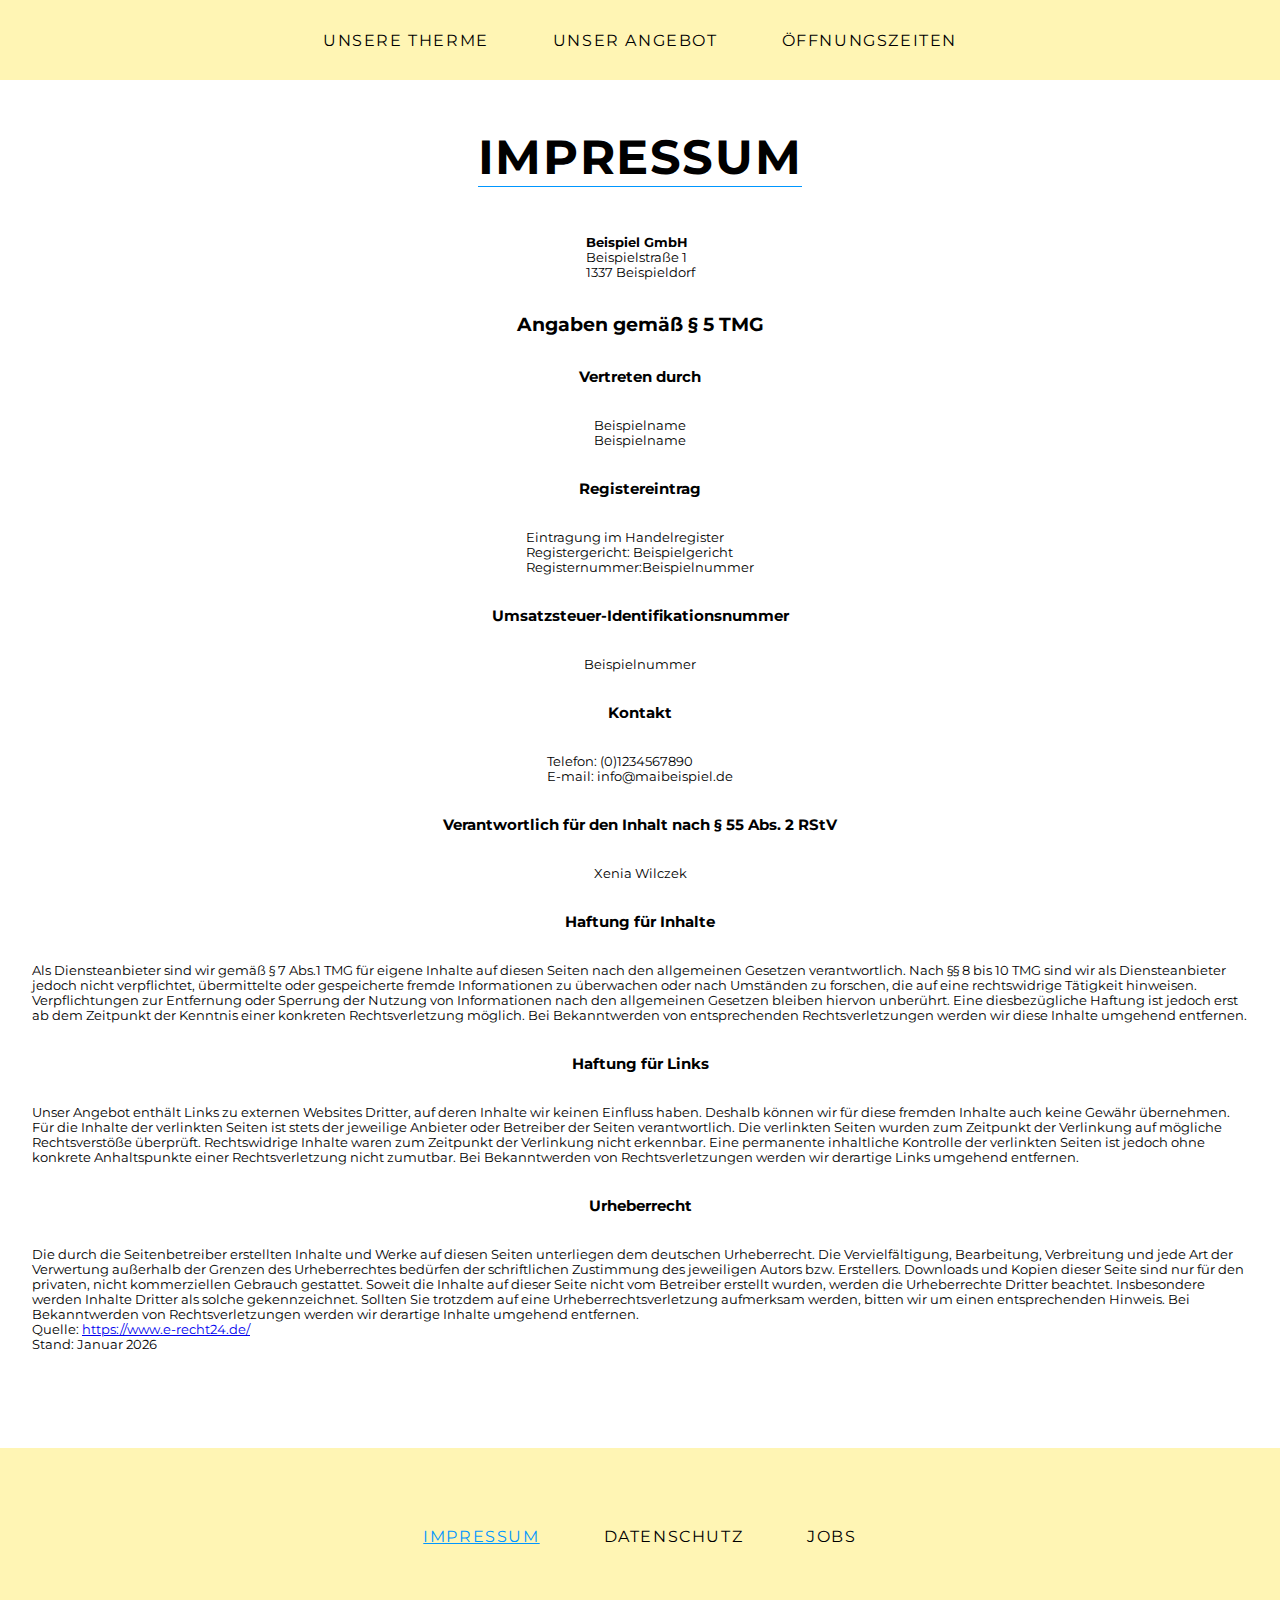
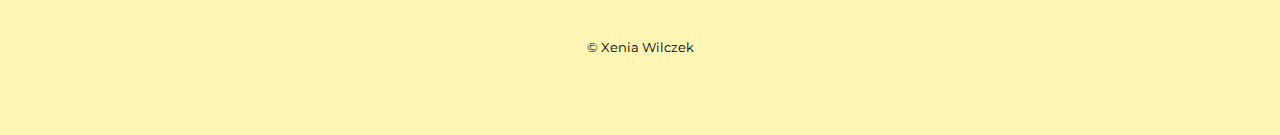
<file: impressum.html>
<!doctype html>
<html lang="de">
  <head>
    <meta charset="UTF-8" />
    <meta name="viewport" content="width=device-width, initial-scale=1.0" />
    <title>Impressum</title>
    <link rel="stylesheet" href="impressum.css" />
    <link
      href="https://fonts.googleapis.com/css2?family=Inter:ital,opsz,wght@0,14..32,100..900;1,14..32,100..900&family=Lobster&family=Montserrat:ital,wght@0,100..900;1,100..900&family=Style+Script&display=swap"
      rel="stylesheet"
    />
    <link
      href="https://fonts.googleapis.com/css2?family=Inter:ital,opsz,wght@0,14..32,100..900;1,14..32,100..900&family=Lobster&family=Style+Script&display=swap"
      rel="stylesheet"
    />
    <link rel="preconnect" href="https://fonts.googleapis.com" />
    <link rel="preconnect" href="https://fonts.gstatic.com" crossorigin />
    <link
      href="https://fonts.googleapis.com/css2?family=Inter:ital,opsz,wght@0,14..32,100..900;1,14..32,100..900&display=swap"
      rel="stylesheet"
    />
  </head>
  <body>
    <nav class="nav-bar">
      <a href="index.html#about-us" class="nav-item">Unsere<wbr /> Therme</a>
      <a href="angebot.html" class="nav-item">Unser <wbr />Angebot</a>
      <a href="index.html#opening-hours-section" class="nav-item"
        >Öffnungs<wbr />zeiten</a
      >
    </nav>
    <section class="impressum-section">
      <div class="impressum-text">
        <h1 class="impressum-heading">Impressum</h1>
        <p>
          <strong>Beispiel GmbH</strong> <br />
          Beispielstraße 1 <br />
          1337 Beispieldorf
        </p>
        <h2>Angaben gemäß § 5 TMG</h2>
        <h3>Vertreten durch</h3>
        <p>Beispielname <br />Beispielname</p>
        <h3>Registereintrag</h3>
        <p>
          Eintragung im Handelregister <br />Registergericht: Beispielgericht
          <br />Registernummer:Beispielnummer
        </p>
        <h3>Umsatzsteuer-Identifikationsnummer</h3>
        <p>Beispielnummer</p>
        <h3>Kontakt</h3>
        <p>Telefon: (0)1234567890<br />E-mail: info@maibeispiel.de</p>
        <h3>Verantwortlich für den Inhalt nach § 55 Abs. 2 RStV</h3>
        <p>Xenia Wilczek</p>
        <h3>Haftung für Inhalte</h3>
        <p>
          Als Diensteanbieter sind wir gemäß § 7 Abs.1 TMG für eigene Inhalte
          auf diesen Seiten nach den allgemeinen Gesetzen verantwortlich. Nach
          §§ 8 bis 10 TMG sind wir als Diensteanbieter jedoch nicht
          verpflichtet, übermittelte oder gespeicherte fremde Informationen zu
          überwachen oder nach Umständen zu forschen, die auf eine rechtswidrige
          Tätigkeit hinweisen. Verpflichtungen zur Entfernung oder Sperrung der
          Nutzung von Informationen nach den allgemeinen Gesetzen bleiben
          hiervon unberührt. Eine diesbezügliche Haftung ist jedoch erst ab dem
          Zeitpunkt der Kenntnis einer konkreten Rechtsverletzung möglich. Bei
          Bekanntwerden von entsprechenden Rechtsverletzungen werden wir diese
          Inhalte umgehend entfernen.
        </p>
        <h3>Haftung für Links</h3>
        <p>
          Unser Angebot enthält Links zu externen Websites Dritter, auf deren
          Inhalte wir keinen Einfluss haben. Deshalb können wir für diese
          fremden Inhalte auch keine Gewähr übernehmen. Für die Inhalte der
          verlinkten Seiten ist stets der jeweilige Anbieter oder Betreiber der
          Seiten verantwortlich. Die verlinkten Seiten wurden zum Zeitpunkt der
          Verlinkung auf mögliche Rechtsverstöße überprüft. Rechtswidrige
          Inhalte waren zum Zeitpunkt der Verlinkung nicht erkennbar. Eine
          permanente inhaltliche Kontrolle der verlinkten Seiten ist jedoch ohne
          konkrete Anhaltspunkte einer Rechtsverletzung nicht zumutbar. Bei
          Bekanntwerden von Rechtsverletzungen werden wir derartige Links
          umgehend entfernen.
        </p>
        <h3>Urheberrecht</h3>
        <p>
          Die durch die Seitenbetreiber erstellten Inhalte und Werke auf diesen
          Seiten unterliegen dem deutschen Urheberrecht. Die Vervielfältigung,
          Bearbeitung, Verbreitung und jede Art der Verwertung außerhalb der
          Grenzen des Urheberrechtes bedürfen der schriftlichen Zustimmung des
          jeweiligen Autors bzw. Erstellers. Downloads und Kopien dieser Seite
          sind nur für den privaten, nicht kommerziellen Gebrauch gestattet.
          Soweit die Inhalte auf dieser Seite nicht vom Betreiber erstellt
          wurden, werden die Urheberrechte Dritter beachtet. Insbesondere werden
          Inhalte Dritter als solche gekennzeichnet. Sollten Sie trotzdem auf
          eine Urheberrechtsverletzung aufmerksam werden, bitten wir um einen
          entsprechenden Hinweis. Bei Bekanntwerden von Rechtsverletzungen
          werden wir derartige Inhalte umgehend entfernen. <br />
          <span>Quelle: <a href="https://www.e-recht24.de/" target="_blank">https://www.e-recht24.de/</a></span>
            <br />Stand: Januar 2026</span
          >
        </p>
      </div>
    </section>
    <footer class="footer">
      <div class="footer-bar">
        <a href="impressum.html" class="footer-item impressum">Impressum</a>
        <a href="index.html" class="footer-item">Datenschutz</a>
        <a href="index.html" class="footer-item">Jobs</a>
      </div>
      <p>&copy; Xenia Wilczek</p>
    </footer>
  </body>
</html>
</file>
<file: imp-data.css>
html {
  scroll-behavior: smooth;
}

* {
  margin: 0;
  padding: 0;
}

body {
  font-size: 0.8rem;
  background-color: white;
  color: black;
  font-family: "Montserrat", sans-serif;
  --primary-color: rgb(0, 150, 255);
  --background-color-sections: rgb(255, 245, 180);
}

.heading1 {
  text-transform: uppercase;
  letter-spacing: 0.1rem;
  margin: 1rem 0;
  width: fit-content;
  border-bottom: 1px solid var(--primary-color);
  margin-bottom: 1rem;
}

.nav-bar {
  display: flex;
  flex-direction: row;
  justify-content: center;
  align-items: flex-start;
  text-align: center;
  height: 5rem;
  gap: 1rem;
  font-size: 0.8 rem;
  background-color: var(--background-color-sections);
}

.nav-item,
.footer-item {
  color: black;
  text-decoration: none;
  text-transform: uppercase;
  letter-spacing: 0.1rem;
}

.nav-item:hover {
  color: var(--primary-color);
  cursor: pointer;
  transition: all 0.2s ease-in-out;
}

.active {
  text-decoration: underline;
  color: var(--primary-color);
}

.text-block {
  display: flex;
  flex-direction: column;
  justify-content: center;
  align-items: flex-start;
  text-align: left;
  gap: 2rem;
  margin: 6rem;
  max-width: 800px;
  width: 100%;
}

.footer {
  display: flex;
  flex-direction: column;
  justify-content: center;
  align-items: center;
  gap: 1rem;
  background-size: cover;
  background-color: var(--background-color-sections);
  padding: 2rem;
  text-align: center;
  margin-top: 2rem;
}

.footer-bar {
  display: flex;
  flex-direction: column;
  justify-content: center;
  align-items: center;
  text-align: center;
  height: 5rem;
  font-size: 0.8rem;
  gap: 1rem;
}

.footer p {
  color: var(--text-color);
  font-size: 0.8rem;
  margin-top: 1rem;
  margin-bottom: 2rem;
}

.footer-item:hover {
  color: var(--primary-color);
  cursor: pointer;
  transition: all 0.2s ease-in-out;
}

@media only screen and (min-width: 600px) {
  .nav-bar,
  .footer-bar {
    gap: 2rem;
    font-size: 1rem;
  }

  .footer-bar {
    flex-direction: row;
  }
}
.footer {
  margin-top: 4rem;
  padding: 3rem 0;
  gap: 3rem;
}

@media only screen and (min-width: 1000px) {
  .nav-bar,
  .footer-bar {
    gap: 4rem;
  }

  .footer {
    margin-top: 6rem;
  }
}
</file>
<file: impressum.css>
html {
  scroll-behavior: smooth;
}

* {
  margin: 0;
  padding: 0;
}

body {
  font-size: 0.8rem;
  background-color: white;
  color: black;
  font-family: "Montserrat", sans-serif;
  --primary-color: rgb(0, 150, 255);
  --background-color-sections: rgb(255, 245, 180);
}

.impressum-heading {
  text-transform: uppercase;
  letter-spacing: 0.1rem;
  margin: 1rem 0;
  width: fit-content;
  border-bottom: 1px solid var(--primary-color);
  margin-bottom: 1rem;
}

.nav-bar {
  display: flex;
  flex-direction: row;
  justify-content: center;
  align-items: center;
  text-align: center;
  height: 5rem;
  gap: 1rem;
  font-size: 0.8 rem;
  background-color: var(--background-color-sections);
}

.nav-item,
.footer-item {
  color: black;
  text-decoration: none;
  text-transform: uppercase;
  letter-spacing: 0.1rem;
}

.nav-item:hover {
  color: var(--primary-color);
  cursor: pointer;
  transition: all 0.2s ease-in-out;
}

.impressum {
  text-decoration: underline;
  color: var(--primary-color);
}

.impressum-text {
  display: flex;
  flex-direction: column;
  justify-content: center;
  align-items: center;
  gap: 2rem;
  margin: 2rem;
}

.footer {
  display: flex;
  flex-direction: column;
  justify-content: center;
  align-items: center;
  gap: 1rem;
  background-size: cover;
  background-color: var(--background-color-sections);
  padding: 2rem;
  text-align: center;
  margin-top: 2rem;
}

.footer-bar {
  display: flex;
  flex-direction: column;
  justify-content: center;
  align-items: center;
  text-align: center;
  height: 5rem;
  font-size: 0.8rem;
  gap: 1rem;
}

.footer p {
  color: var(--text-color);
  font-size: 0.8rem;
  margin-top: 1rem;
  margin-bottom: 2rem;
}

.footer-item:hover {
  color: var(--primary-color);
  cursor: pointer;
  transition: all 0.2s ease-in-out;
}

@media only screen and (min-width: 600px) {
  .impressum-heading {
    font-size: 3rem;
  }

  .nav-bar,
  .footer-bar {
    gap: 2rem;
    font-size: 1rem;
  }

  .footer-bar {
    flex-direction: row;
  }
}
.footer {
  margin-top: 4rem;
  padding: 3rem 0;
  gap: 3rem;
}

@media only screen and (min-width: 1000px) {
  .nav-bar,
  .footer-bar {
    gap: 4rem;
  }

  .footer {
    margin-top: 6rem;
  }
}
</file>
